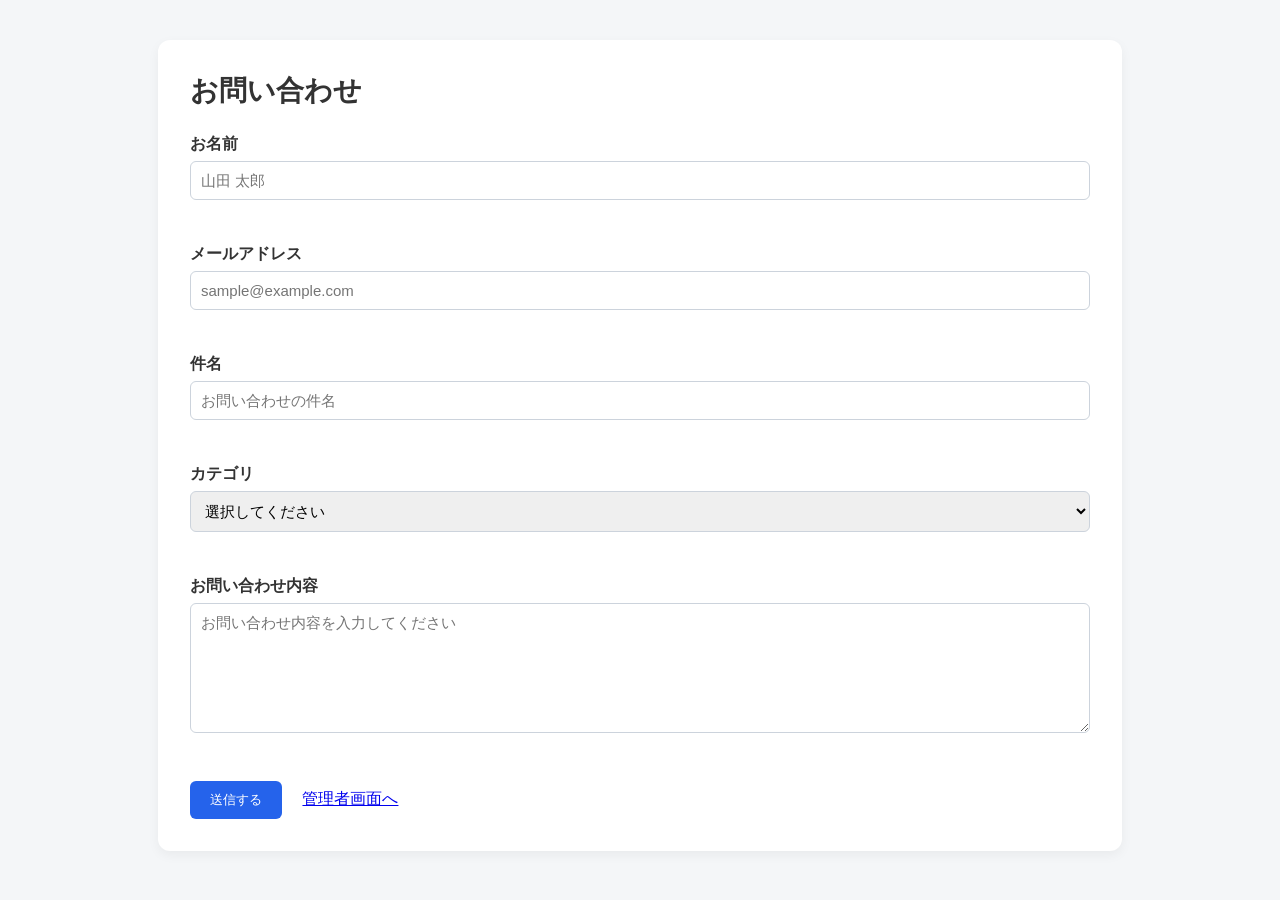
<file: index.html>
<!DOCTYPE html>
<html lang="ja">

<head>
    <meta charset="UTF-8">
    <title>お問い合わせフォーム</title>
    <link rel="stylesheet" href="assets/css/style.css">
</head>

<body>
    <main class="container">
        <h1>お問い合わせ</h1>

        <form class="form" id="inquiryForm">
            <div class="formGroup">
                <label for="name">お名前</label>
                <input type="text" id="name" placeholder="山田 太郎">
                <p class="errorText" id="nameError"></p>
            </div>

            <div class="formGroup">
                <label for="email">メールアドレス</label>
                <input type="email" id="email" placeholder="sample@example.com">
                <p class="errorText" id="emailError"></p>
            </div>

            <div class="formGroup">
                <label for="title">件名</label>
                <input type="text" id="title" placeholder="お問い合わせの件名">
                <p class="errorText" id="titleError"></p>
            </div>

            <div class="formGroup">
                <label for="category">カテゴリ</label>
                <select id="category">
                    <option value="">選択してください</option>
                    <option value="質問">質問</option>
                    <option value="相談">相談</option>
                    <option value="不具合">不具合</option>
                    <option value="その他">その他</option>
                </select>
                <p class="errorText" id="categoryError"></p>
            </div>

            <div class="formGroup">
                <label for="body">お問い合わせ内容</label>
                <textarea id="body" rows="6" placeholder="お問い合わせ内容を入力してください"></textarea>
                <p class="errorText" id="bodyError"></p>
            </div>

            <button type="submit" class="button">送信する</button>
            <a href="pages/admin-list.html" class="backLink">管理者画面へ</a>
        </form>
    </main>

    <script src="assets/js/script.js"></script>
</body>

</html>
</file>
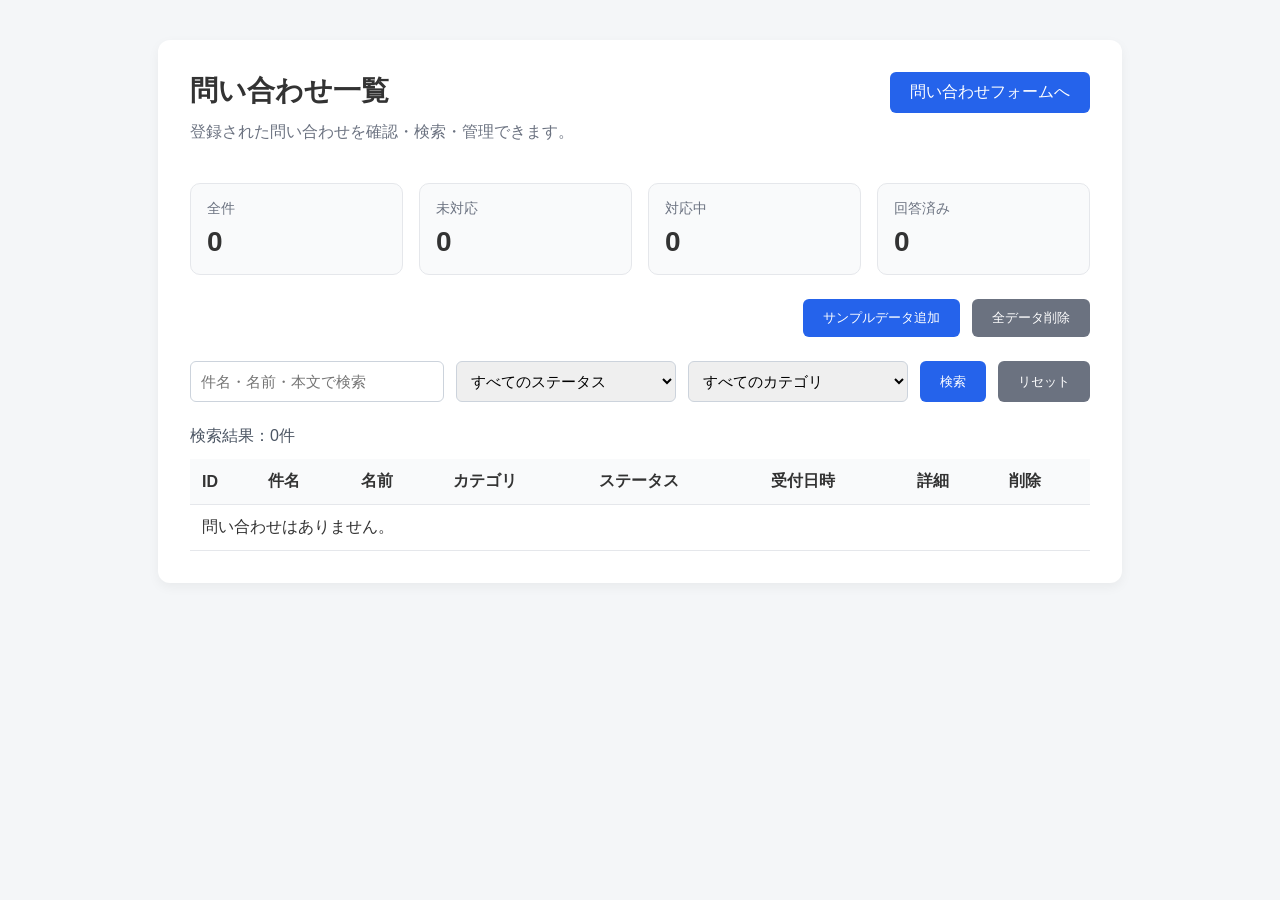
<file: pages/admin-detail.html>
<!DOCTYPE html>
<html lang="ja">
<head>
  <meta charset="UTF-8">
  <title>問い合わせ詳細</title>
  <link rel="stylesheet" href="../assets/css/style.css">
</head>
<body>
  <main class="container">
    <h1>問い合わせ詳細</h1>

    <section class="card">
      <h2>問い合わせ内容</h2>

      <dl class="detailList">
        <dt>ID</dt>
        <dd id="detailId"></dd>

        <dt>お名前</dt>
        <dd id="detailName"></dd>

        <dt>メールアドレス</dt>
        <dd id="detailEmail"></dd>

        <dt>件名</dt>
        <dd id="detailTitle"></dd>

        <dt>カテゴリ</dt>
        <dd id="detailCategory"></dd>

        <dt>問い合わせ内容</dt>
        <dd id="detailBody"></dd>

        <dt>受付日時</dt>
        <dd id="detailCreatedAt"></dd>
      </dl>
    </section>

    <section class="card">
      <h2>管理者対応</h2>

      <div class="formGroup">
        <label>ステータス</label>
        <select id="detailStatus">
          <option value="未対応">未対応</option>
          <option value="対応中">対応中</option>
          <option value="回答済み">回答済み</option>
          <option value="クローズ">クローズ</option>
        </select>
      </div>

      <div class="formGroup">
        <label>返答内容</label>
        <textarea id="adminReply" rows="6" placeholder="返答内容を入力してください"></textarea>
      </div>

      <button class="button" id="saveDetailButton">保存する</button>
      <a href="admin-list.html" class="backLink">一覧に戻る</a>
    </section>
  </main>

  <script src="../assets/js/script.js"></script>
</body>
</html>
</file>
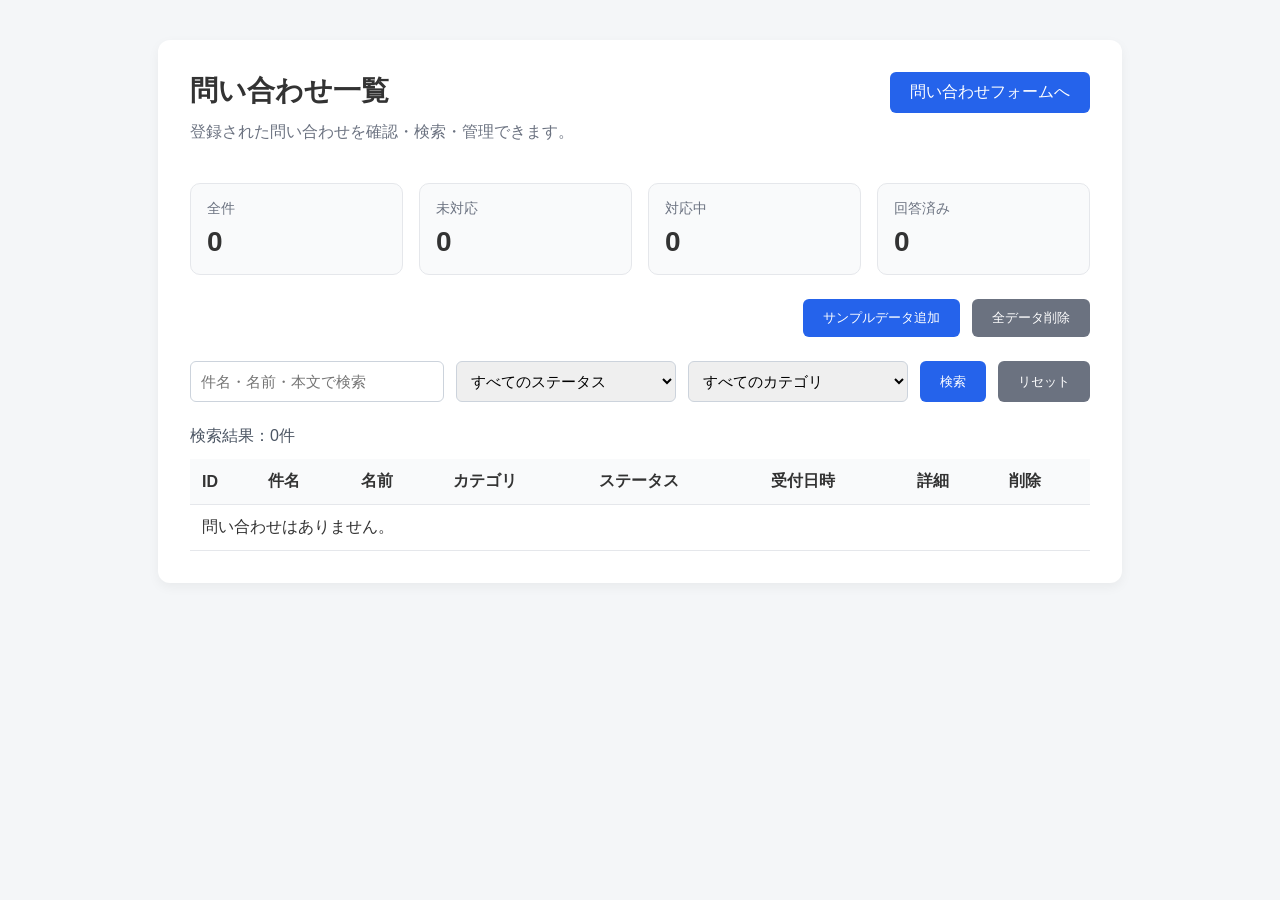
<file: pages/admin-list.html>
<!DOCTYPE html>
<html lang="ja">
<head>
  <meta charset="UTF-8">
  <title>問い合わせ一覧</title>
  <link rel="stylesheet" href="../assets/css/style.css">
</head>
<body>
  <main class="container">
    <div class="pageHeader">
      <div>
        <h1>問い合わせ一覧</h1>
        <p class="pageLead">登録された問い合わせを確認・検索・管理できます。</p>
      </div>

      <a href="../index.html" class="button subButton">問い合わせフォームへ</a>
    </div>

    <div class="summaryArea">
      <div class="summaryCard">
        <span class="summaryLabel">全件</span>
        <strong id="totalCount">0</strong>
      </div>

      <div class="summaryCard">
        <span class="summaryLabel">未対応</span>
        <strong id="newCount">0</strong>
      </div>

      <div class="summaryCard">
        <span class="summaryLabel">対応中</span>
        <strong id="progressCount">0</strong>
      </div>

      <div class="summaryCard">
        <span class="summaryLabel">回答済み</span>
        <strong id="answeredCount">0</strong>
      </div>
    </div>
    <div class="actionArea">
      <button class="button" id="addSampleButton">サンプルデータ追加</button>
      <button class="button resetButton" id="clearAllButton">全データ削除</button>
    </div>
    <div class="searchBox">
      <input type="text" id="keyword" placeholder="件名・名前・本文で検索">

      <select id="statusFilter">
        <option value="">すべてのステータス</option>
        <option value="未対応">未対応</option>
        <option value="対応中">対応中</option>
        <option value="回答済み">回答済み</option>
        <option value="クローズ">クローズ</option>
      </select>

      <select id="categoryFilter">
        <option value="">すべてのカテゴリ</option>
        <option value="質問">質問</option>
        <option value="相談">相談</option>
        <option value="不具合">不具合</option>
        <option value="その他">その他</option>
      </select>

      <button class="button" id="searchButton">検索</button>
      <button class="button resetButton" id="resetButton">リセット</button>
    </div>

    <p class="resultText" id="resultText">検索結果：0件</p>
    <div class="tableWrapper"> 
      <table class="table">
        <thead>
          <tr>
            <th>ID</th>
            <th>件名</th>
            <th>名前</th>
            <th>カテゴリ</th>
            <th>ステータス</th>
            <th>受付日時</th>
            <th>詳細</th>
            <th>削除</th>
          </tr>
        </thead>
        <tbody id="inquiryTableBody">
        </tbody>
      </table>
    </div>
  </main>

  <script src="../assets/js/script.js"></script>
</body>
</html>
</file>
<file: assets/css/style.css>
body {
  margin: 0;
  font-family: Arial, sans-serif;
  background-color: #f4f6f8;
  color: #333;
}

.container {
  width: 900px;
  margin: 40px auto;
  background-color: #fff;
  padding: 32px;
  border-radius: 12px;
  box-shadow: 0 4px 12px rgba(0, 0, 0, 0.05);
}

h1 {
  margin-top: 0;
  margin-bottom: 24px;
  font-size: 28px;
}

h2 {
  font-size: 20px;
  margin-top: 0;
  margin-bottom: 16px;
}

.formGroup {
  margin-bottom: 18px;
}

label {
  display: block;
  font-weight: bold;
  margin-bottom: 6px;
}

input,
select,
textarea {
  width: 100%;
  box-sizing: border-box;
  padding: 10px;
  border: 1px solid #ccd3dc;
  border-radius: 6px;
  font-size: 15px;
}

textarea {
  resize: vertical;
}

.button {
  padding: 10px 20px;
  background-color: #2563eb;
  color: #fff;
  border: none;
  border-radius: 6px;
  cursor: pointer;
}

.button:hover {
  background-color: #1d4ed8;
}

.searchBox {
  display: flex;
  gap: 12px;
  margin-bottom: 24px;
}

.searchBox input {
  flex: 1;
}

.searchBox select {
  width: 220px;
}

.table {
  width: 100%;
  border-collapse: collapse;
}

.table th,
.table td {
  border-bottom: 1px solid #e5e7eb;
  padding: 12px;
  text-align: left;
}

.table th {
  background-color: #f9fafb;
}

.status {
  display: inline-block;
  padding: 4px 10px;
  border-radius: 999px;
  font-size: 13px;
}

.statusNew {
  background-color: #fee2e2;
  color: #991b1b;
}

.statusProgress {
  background-color: #fef3c7;
  color: #92400e;
}

.card {
  margin-bottom: 24px;
  padding: 24px;
  border: 1px solid #e5e7eb;
  border-radius: 10px;
}

.detailList {
  display: grid;
  grid-template-columns: 160px 1fr;
  gap: 12px 20px;
}

.detailList dt {
  font-weight: bold;
  color: #555;
}

.detailList dd {
  margin: 0;
}

.backLink {
  margin-left: 16px;
}

.statusAnswered {
  background-color: #dcfce7;
  color: #166534;
}

.statusClosed {
  background-color: #e5e7eb;
  color: #374151;
}

.linkArea {
  margin-top: 24px;
}
.pageHeader {
  display: flex;
  justify-content: space-between;
  align-items: flex-start;
  gap: 24px;
  margin-bottom: 24px;
}

.pageLead {
  margin-top: -12px;
  color: #6b7280;
}

.subButton {
  text-decoration: none;
  display: inline-block;
}

.summaryArea {
  display: grid;
  grid-template-columns: repeat(4, 1fr);
  gap: 16px;
  margin-bottom: 24px;
}

.summaryCard {
  background-color: #f9fafb;
  border: 1px solid #e5e7eb;
  border-radius: 10px;
  padding: 16px;
}

.summaryLabel {
  display: block;
  color: #6b7280;
  font-size: 14px;
  margin-bottom: 8px;
}

.summaryCard strong {
  font-size: 28px;
}

.resultText {
  color: #4b5563;
  margin-bottom: 12px;
}

.resetButton {
  background-color: #6b7280;
}

.resetButton:hover {
  background-color: #4b5563;
}

.deleteButton {
  padding: 6px 12px;
  background-color: #ef4444;
  color: #fff;
  border: none;
  border-radius: 6px;
  cursor: pointer;
}

.deleteButton:hover {
  background-color: #dc2626;
}

.actionArea {
  display: flex;
  gap: 12px;
  justify-content: flex-end;
  margin-bottom: 24px;
}

@media (max-width: 768px) {
  .container {
    width: auto;
    margin: 16px;
    padding: 20px;
  }

  .pageHeader {
    flex-direction: column;
  }

  .summaryArea {
    grid-template-columns: repeat(2, 1fr);
  }

  .searchBox {
    flex-direction: column;
  }

  .searchBox input,
  .searchBox select,
  .searchBox button {
    width: 100%;
  }

  .actionArea {
    flex-direction: column;
  }

  .actionArea button {
    width: 100%;
  }

  .table {
    min-width: 800px;
  }

  .tableWrapper {
    overflow-x: auto;
  }

  .detailList {
    grid-template-columns: 1fr;
  }

  .detailList dt {
    margin-top: 12px;
  }
}

@media (max-width: 480px) {
  .summaryArea {
    grid-template-columns: 1fr;
  }

  h1 {
    font-size: 24px;
  }

  .summaryCard strong {
    font-size: 24px;
  }
}

.errorText {
  min-height: 20px;
  margin: 6px 0 0;
  color: #dc2626;
  font-size: 14px;
}

.inputError {
  border-color: #dc2626;
  background-color: #fef2f2;
}
</file>
